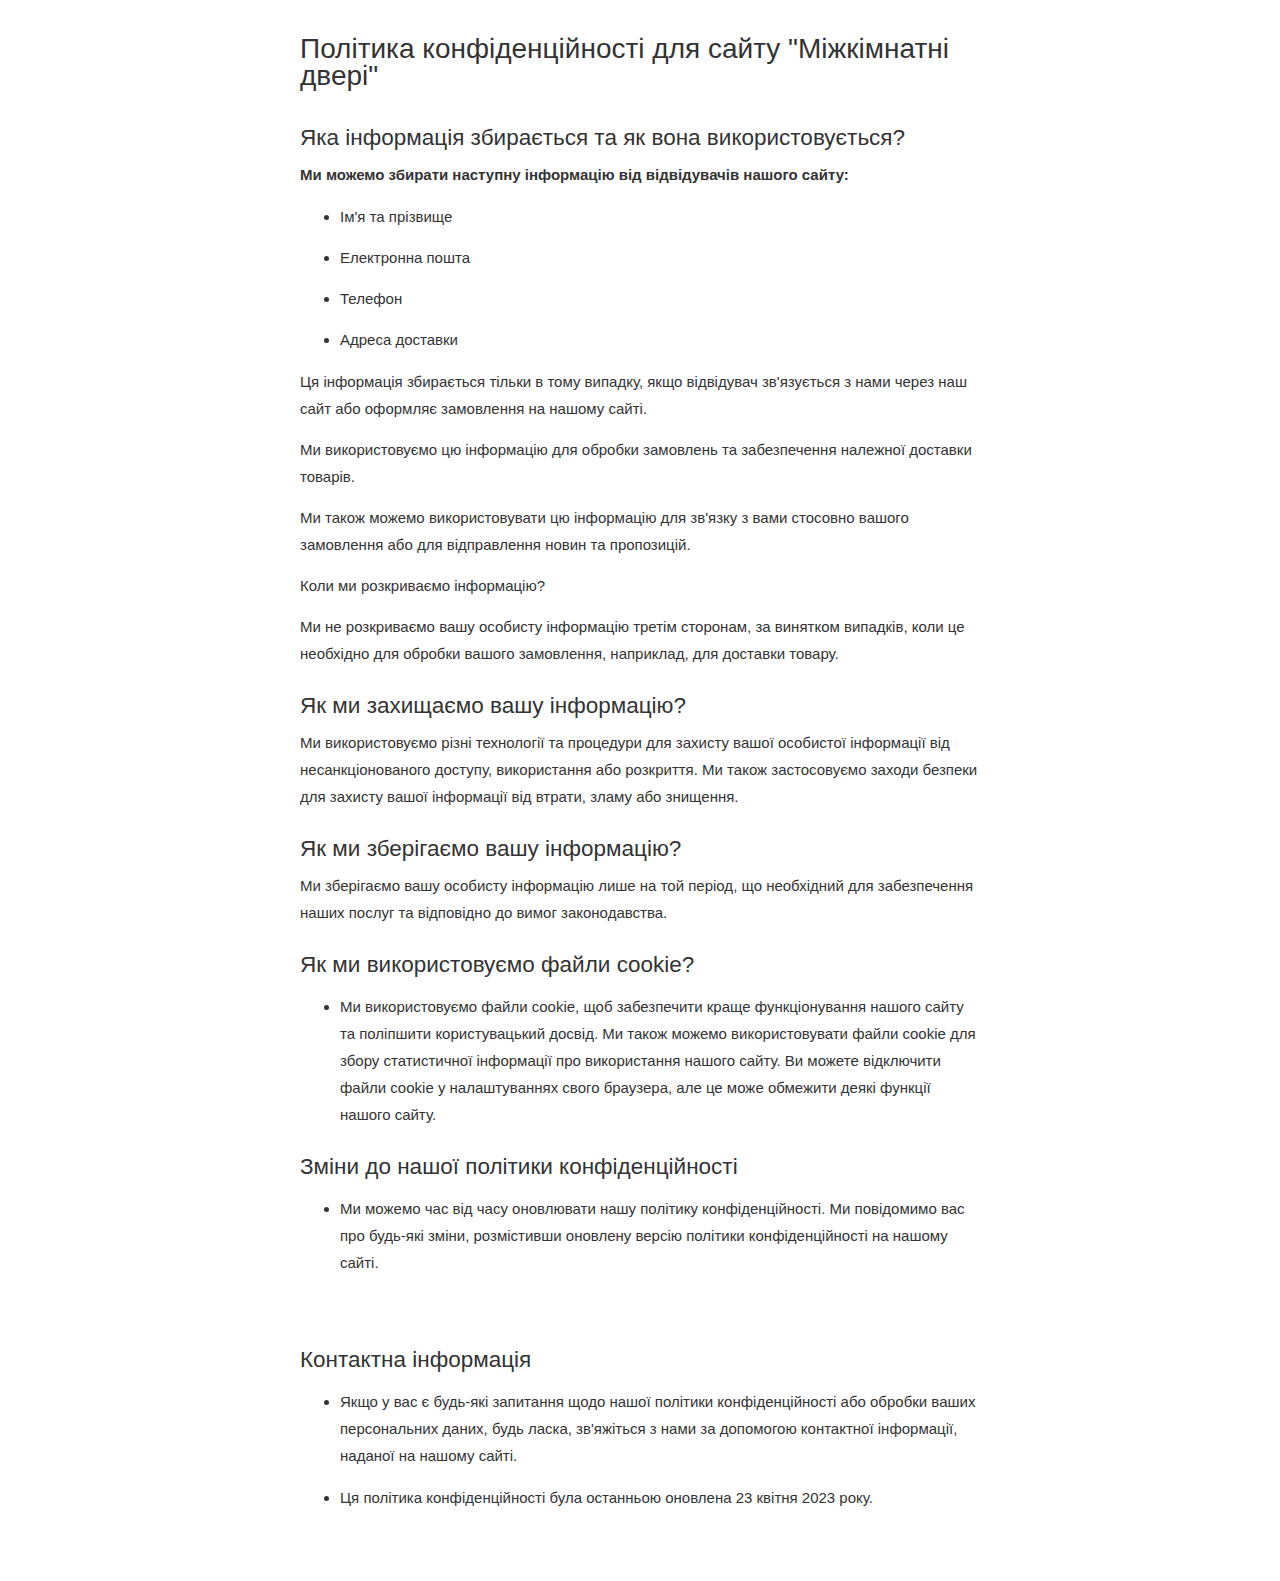
<file: privacy.html>
<!DOCTYPE html>
<head>
	<meta charset="utf-8">
	<meta name="referrer" content="origin">
	<meta name="viewport" content="width=device-width, initial-scale=1.0">
	<meta name="robots" content="noarchive">
	<title>Privacy Policy</title>
	<link rel="chrome-webstore-item" href="#">
	 <!-- Подключение FAVICON -->
    <link rel="icon" type="image/png" sizes="16x16" href="favicon/fire.ico">
	<meta name="title" content="Privacy Policy">
	<meta name="description" content="Chrome extension that adds video explanations to research papers on arxiv.org.">
	<meta property="og:url" content="">
	<meta property="og:title" content="Privacy Policy - Papers With Video">
	<meta property="og:description" content="Chrome extension that adds video explanations to research papers on arxiv.org">
	<meta property="og:type" content="website">
	<style>
	body, div, li, h1, h2, p
	{
		margin:0;
		padding:0;
	}
	li {
		margin-bottom:6px;
	}
	body {
		font-family:Arial,"Lucida Grande",sans-serif;
		color:#333;
		font-size:15px;
		line-height:1.8em;
		-webkit-font-smoothing:antialiased;
	}
	img {
		display:block;
		width:100%;
	}
	a {
		color:#4285f4;
		text-decoration:none;
	}
	a:hover {
		text-decoration:underline;
	}
	h1 {
		font-size:28px;
	}
	h1, h2 {
		font-weight:normal;
		margin-bottom:16px;
	}
	h2 {
		margin-top:25px;
		margin-bottom:10px;
	}
	p {
		margin-bottom:14px;
	}
	p a:hover {
		text-decoration:underline;
	}
	span {
		background:#eee;
		border:1px solid #ccc;
		border-radius:2px;
		padding:0 3px;
		padding-bottom:1px;
		margin:0 4px;
		font-size:14px;
		font-family:monospace;
	}
	.header {
		padding:26px 0;
		border-bottom:1px solid #eaeaea;
	}
	.main {
		margin-top:35px;
		margin-bottom:70px;
		min-height:180px;
	}
	.footer {
		border-top:1px solid #eaeaea;
		text-align:center;
		padding-top:15px;
		padding-bottom:35px;
		font-size:13px;
	}
	.flex {
		display:flex;
	}
	.flex-box {
		flex:1;
	}
	.flex-center {
		align-items:center;
	}
	.content-box {
		max-width:680px;
		margin:0 auto;
		padding:0 20px;
	}
	.icon {
		display:block;
		width:32px;
		height:32px;
		background-image:url(assets/icon64.png);
		background-size:100%;
	}
	.nav-links {
		margin:0;
		padding:0;
	}
	.nav-links li {
		display:inline-block;
		margin:0;
	}
	.nav-links a {
		color:inherit;
	}
	.header-links {
		font-size:17px;
	}
	.header-links li:after {
		content:"/";
		padding-left:15px;
		padding-right:10px;
		color:#000;
	}
	.header-links li a:hover {
		text-decoration:underline;
	}
	.header-links li:last-child:after {
		content:"";
		padding:0;
	}
	.footer-links li {
		color:#777;
		margin:0 6px;
	}
	.button-wrap {
		text-align:center;
		margin-top:50px;
		margin-bottom:40px;
	}
	.button {
	    display: inline-block;
	    color: #fff;
	    background-color: #4285f4;
	    border-radius: 4px;
	    text-transform: uppercase;
	    min-width: 152px;
	    line-height: 24px;
	    padding: 12px 24px;
		padding-bottom:10px;
	    user-select:none;
		font-size:14px;
		font-weight:bold;
	}
	.img-wrap {
		margin:25px 0;
	}
	
	@media (max-width:480px) {
		h1 {
			font-size:24px;
		}
		h2 {
			font-size:20px;
		}
		.main {
			padding-top:5px;
		}
		.img-wrap {
			margin:20px -20px;
		}
	}
	</style>
</head>
<body>
	<div class="content-box">
	<div class="main"><h1 id="what-information">Політика конфіденційності для сайту "Міжкімнатні двері"</h1>
		<div class="main"><h2 id="what-personal-information-we-collect">Яка інформація збирається та як вона використовується?</h2>

<p><strong>Ми можемо збирати наступну інформацію від відвідувачів нашого сайту:</strong></p>

<ul>
	<li><p>Ім'я та прізвище</p></li>
	<li><p>Електронна пошта</p></li>
	<li><p>Телефон</p></li>
	<li><p>Адреса доставки</p></li>
  </ul>
  <p>Ця інформація збирається тільки в тому випадку, якщо відвідувач зв'язується з нами через наш сайт або оформляє замовлення на нашому сайті.</p>
  <p>Ми використовуємо цю інформацію для обробки замовлень та забезпечення належної доставки товарів.</p>
  <p>Ми також можемо використовувати цю інформацію для зв'язку з вами стосовно вашого замовлення або для відправлення новин та пропозицій.</p>
  
<p>Коли ми розкриваємо інформацію?</p> 
<p>Ми не розкриваємо вашу особисту інформацію третім сторонам, за винятком випадків, коли це необхідно для обробки вашого замовлення, наприклад, для доставки товару.
	</p>


<h2 id="updates-to-our-privacy-policy">Як ми захищаємо вашу інформацію?</h2>
<p>
Ми використовуємо різні технології та процедури для захисту вашої особистої інформації від несанкціонованого доступу, використання або розкриття. Ми також застосовуємо заходи безпеки для захисту вашої інформації від втрати, зламу або знищення.
	</p>

<h2 id="terms-of-service">Як ми зберігаємо вашу інформацію?</h2>
<p>Ми зберігаємо вашу особисту інформацію лише на той період, що необхідний для забезпечення наших послуг та відповідно до вимог законодавства.
	</p>

<h2 id="disclaimer">Як ми використовуємо файли cookie?</h2>
<ul>
  <li>Ми використовуємо файли cookie, щоб забезпечити краще функціонування нашого сайту та поліпшити користувацький досвід. Ми також можемо використовувати файли cookie для збору статистичної інформації про використання нашого сайту. Ви можете відключити файли cookie у налаштуваннях свого браузера, але це може обмежити деякі функції нашого сайту.
</li>
</ul>
<h2 id="disclaimer2">Зміни до нашої політики конфіденційності</h2>
<ul>
  <li>Ми можемо час від часу оновлювати нашу політику конфіденційності. Ми повідомимо вас про будь-які зміни, розмістивши оновлену версію політики конфіденційності на нашому сайті.</li>
</ul>
</div>

<h2 id="disclaimer3">Контактна інформація</h2>
<ul>
  <li>Якщо у вас є будь-які запитання щодо нашої політики конфіденційності або обробки ваших персональних даних, будь ласка, зв'яжіться з нами за допомогою контактної інформації, наданої на нашому сайті.</li>
</ul>
<ul>
<li>Ця політика конфіденційності була останньою оновлена 23 квітня 2023 року.</li>
</ul>
</div>
</file>
